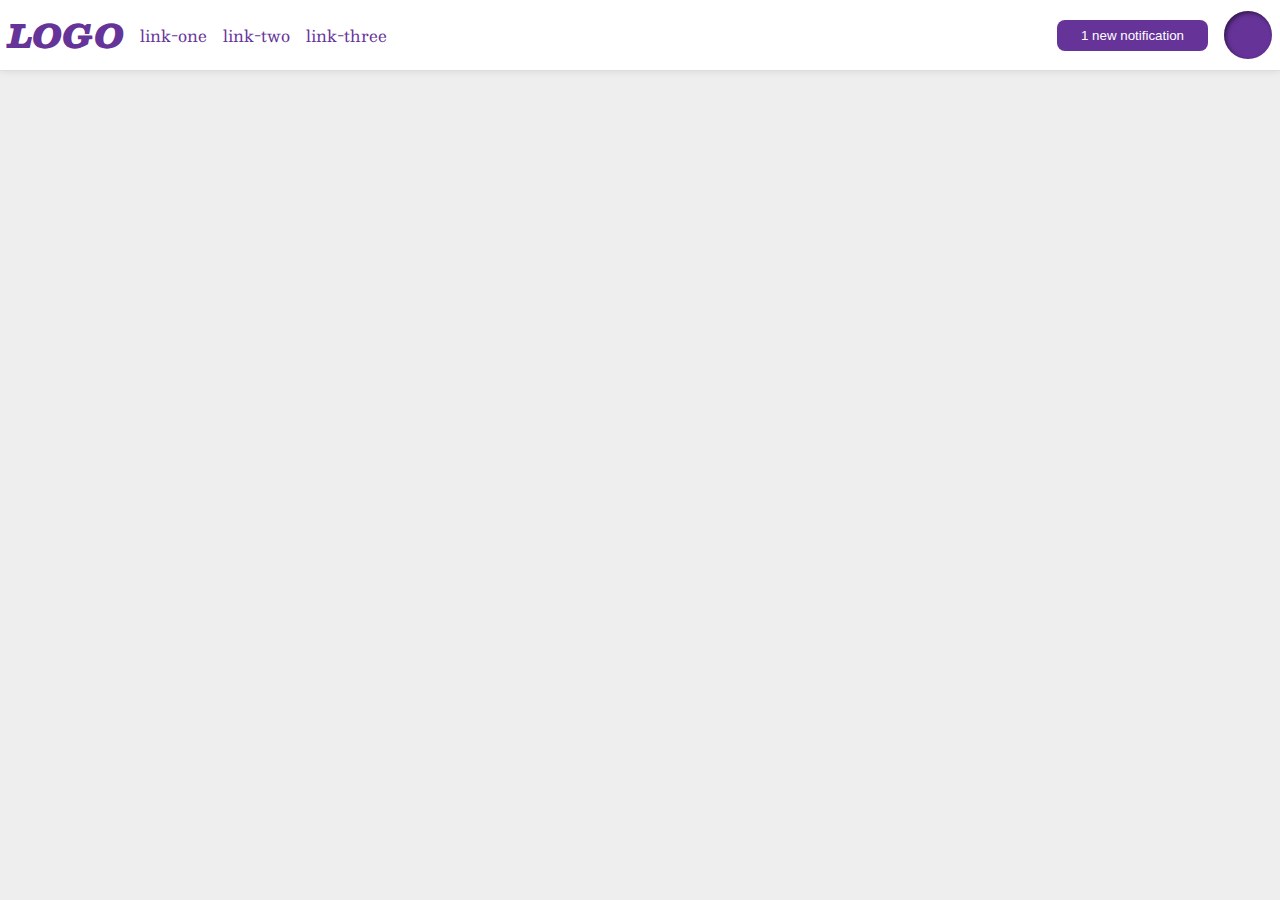
<file: flex/03-flex-header-2/index.html>
<!DOCTYPE html>
<html lang="en">
  <head>
    <meta charset="UTF-8">
    <meta http-equiv="X-UA-Compatible" content="IE=edge">
    <meta name="viewport" content="width=device-width, initial-scale=1.0">
    <title>Flex Header 2</title>
    <link rel="stylesheet" href="style.css">
  </head>
  <body>
    <div class="header">
      <div class="left">
      <div class="logo">
        LOGO
      </div>
      <ul class="links">
        <li><a href="google.com">link-one</a></li>
        <li><a href="google.com">link-two</a></li>
        <li><a href="google.com">link-three</a></li>
      </ul>
    </div>
    <div class="right">
      <button class="notifications">
        1 new notification
      </button>
      <div class="profile-image"></div>
    </div>
    </div>
  </body>
</html>
</file>
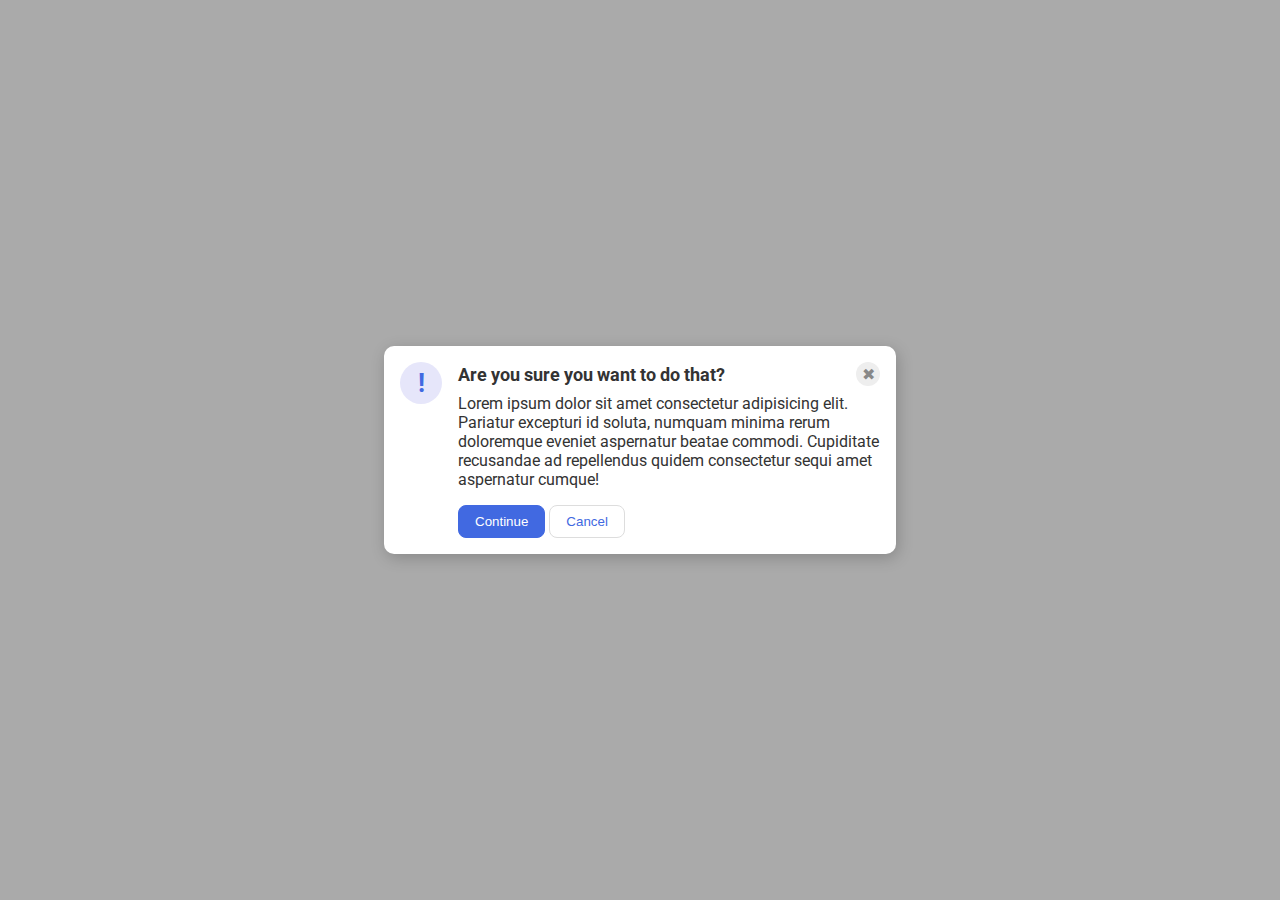
<file: flex/05-flex-modal/index.html>
<!DOCTYPE html>
<html lang="en">
  <head>
    <meta charset="UTF-8">
    <meta http-equiv="X-UA-Compatible" content="IE=edge">
    <meta name="viewport" content="width=device-width, initial-scale=1.0">
    <link rel="stylesheet" href="style.css">
    <title>Modal</title>
  </head>
  <body>
    <div class="modal">
      <div class="icon">!</div>
      <div class="container">
        <div class="header">Are you sure you want to do that?
          <div class="close-button">✖</div>
        </div>
        <div class="text">Lorem ipsum dolor sit amet consectetur adipisicing elit. Pariatur excepturi id soluta, numquam minima rerum doloremque eveniet aspernatur beatae commodi. Cupiditate recusandae ad repellendus quidem consectetur sequi amet aspernatur cumque!</div>
        <button class="continue">Continue</button>
        <button class="cancel">Cancel</button>
      </div>
    </div>
  </body>
</html>
</file>
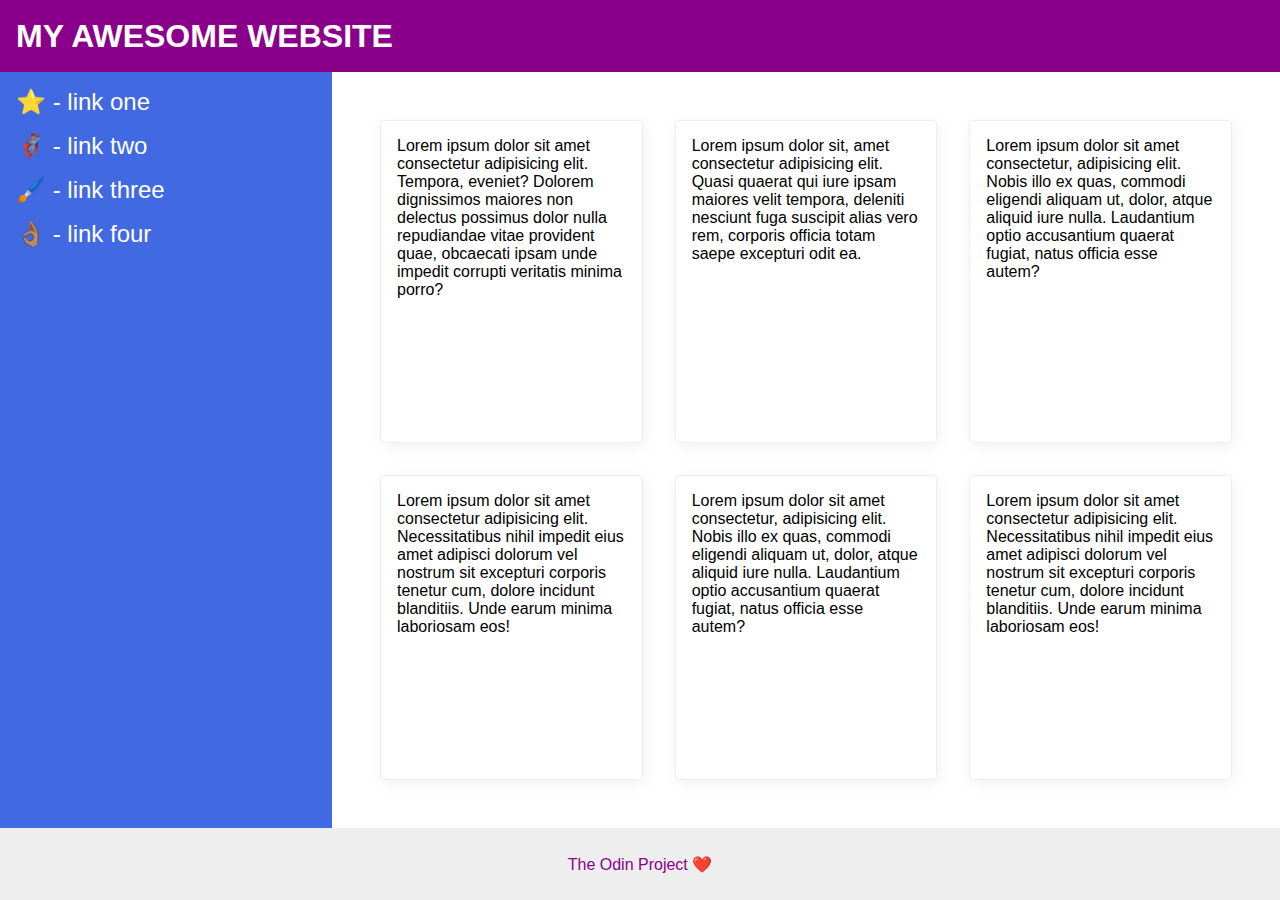
<file: flex/07-flex-layout-2/index.html>
<!DOCTYPE html>
<html lang="en">
  <head>
    <meta charset="UTF-8">
    <meta http-equiv="X-UA-Compatible" content="IE=edge">
    <meta name="viewport" content="width=device-width, initial-scale=1.0">
    <title>The Holy Grail</title>
    <link rel="stylesheet" href="style.css">
  </head>
  <body>
    <div class="header">
      MY AWESOME WEBSITE
    </div>
    <div class = container1>
      
    <div class="sidebar">
      <ul>
        <li><a href="#">⭐ - link one</a></li>
        <li><a href="#">🦸🏽‍♂️ - link two</a></li>
        <li><a href="#">🖌️ - link three</a></li>
        <li><a href="#">👌🏽 - link four</a></li>
      </ul>
    </div>
  
  <div class="container2">
    <div class="card">Lorem ipsum dolor sit amet consectetur adipisicing elit. Tempora, eveniet? Dolorem dignissimos maiores non delectus possimus dolor nulla repudiandae vitae provident quae, obcaecati ipsam unde impedit corrupti veritatis minima porro?</div>
    <div class="card">Lorem ipsum dolor sit, amet consectetur adipisicing elit. Quasi quaerat qui iure ipsam maiores velit tempora, deleniti nesciunt fuga suscipit alias vero rem, corporis officia totam saepe excepturi odit ea.</div>
    <div class="card">Lorem ipsum dolor sit amet consectetur, adipisicing elit. Nobis illo ex quas, commodi eligendi aliquam ut, dolor, atque aliquid iure nulla. Laudantium optio accusantium quaerat fugiat, natus officia esse autem?</div>
    <div class="card">Lorem ipsum dolor sit amet consectetur adipisicing elit. Necessitatibus nihil impedit eius amet adipisci dolorum vel nostrum sit excepturi corporis tenetur cum, dolore incidunt blanditiis. Unde earum minima laboriosam eos!</div>
    <div class="card">Lorem ipsum dolor sit amet consectetur, adipisicing elit. Nobis illo ex quas, commodi eligendi aliquam ut, dolor, atque aliquid iure nulla. Laudantium optio accusantium quaerat fugiat, natus officia esse autem?</div>
    <div class="card">Lorem ipsum dolor sit amet consectetur adipisicing elit. Necessitatibus nihil impedit eius amet adipisci dolorum vel nostrum sit excepturi corporis tenetur cum, dolore incidunt blanditiis. Unde earum minima laboriosam eos!</div>
  </div>
</div>
    <div class="footer">
      The Odin Project ❤️
    </div>
  </body>
</html>
</file>
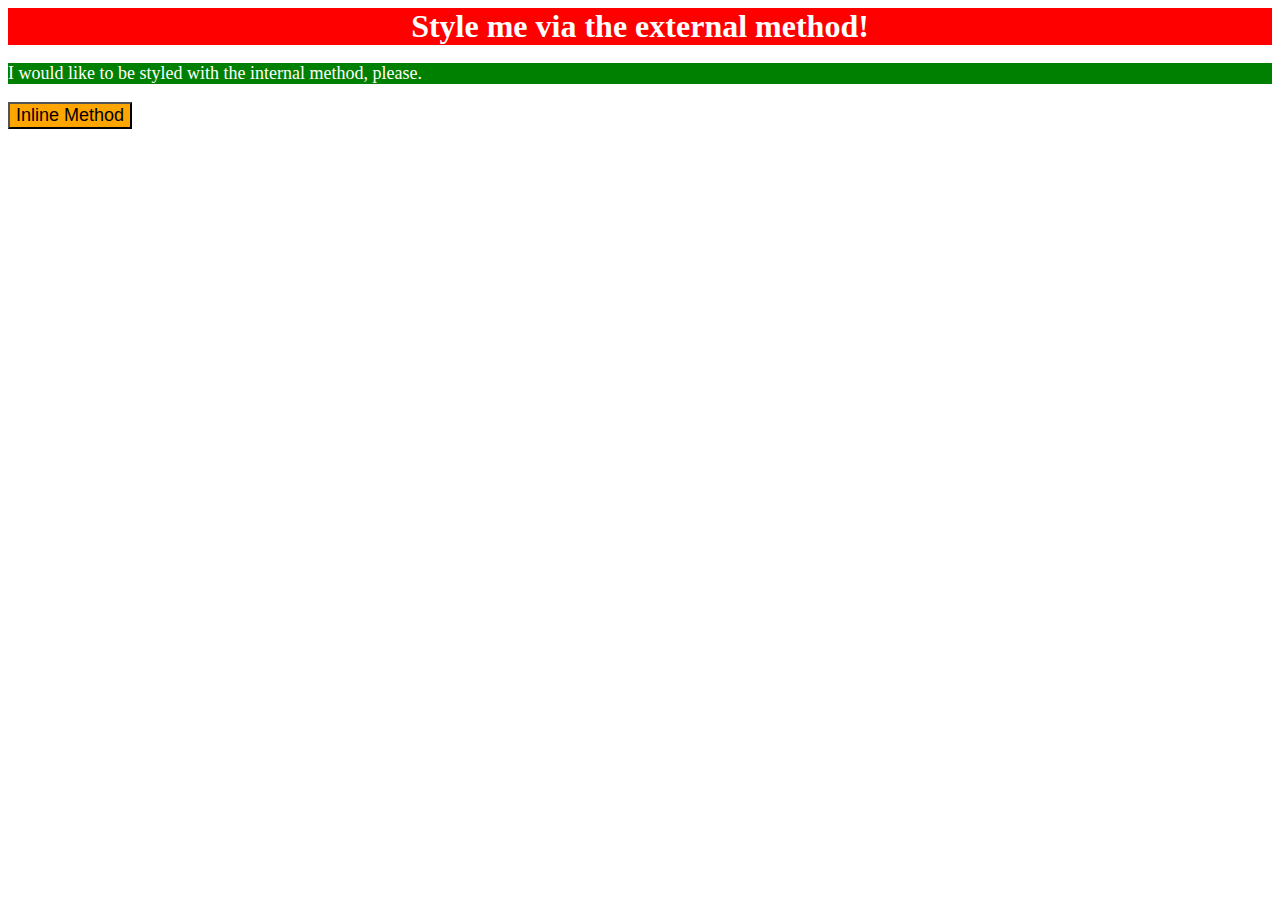
<file: foundations/01-css-methods/index.html>
<!DOCTYPE html>
<html lang="en">
  <head>
    <meta charset="UTF-8">
    <meta http-equiv="X-UA-Compatible" content="IE=edge">
    <meta name="viewport" content="width=device-width, initial-scale=1.0">
    <title>Methods for Adding CSS</title>
    <link rel="stylesheet" href="styles.css">
    <style>
      p {
        background-color: green;
        color: white;
        font-size: 18px;
        
      }

    </style>
  </head>
  <body>
    <div>Style me via the external method!</div>
    <p>I would like to be styled with the internal method, please.</p>
    <button style="color: black; background-color: orange;font-size: 18px;">Inline Method</button>
  </body>
</html>
</file>
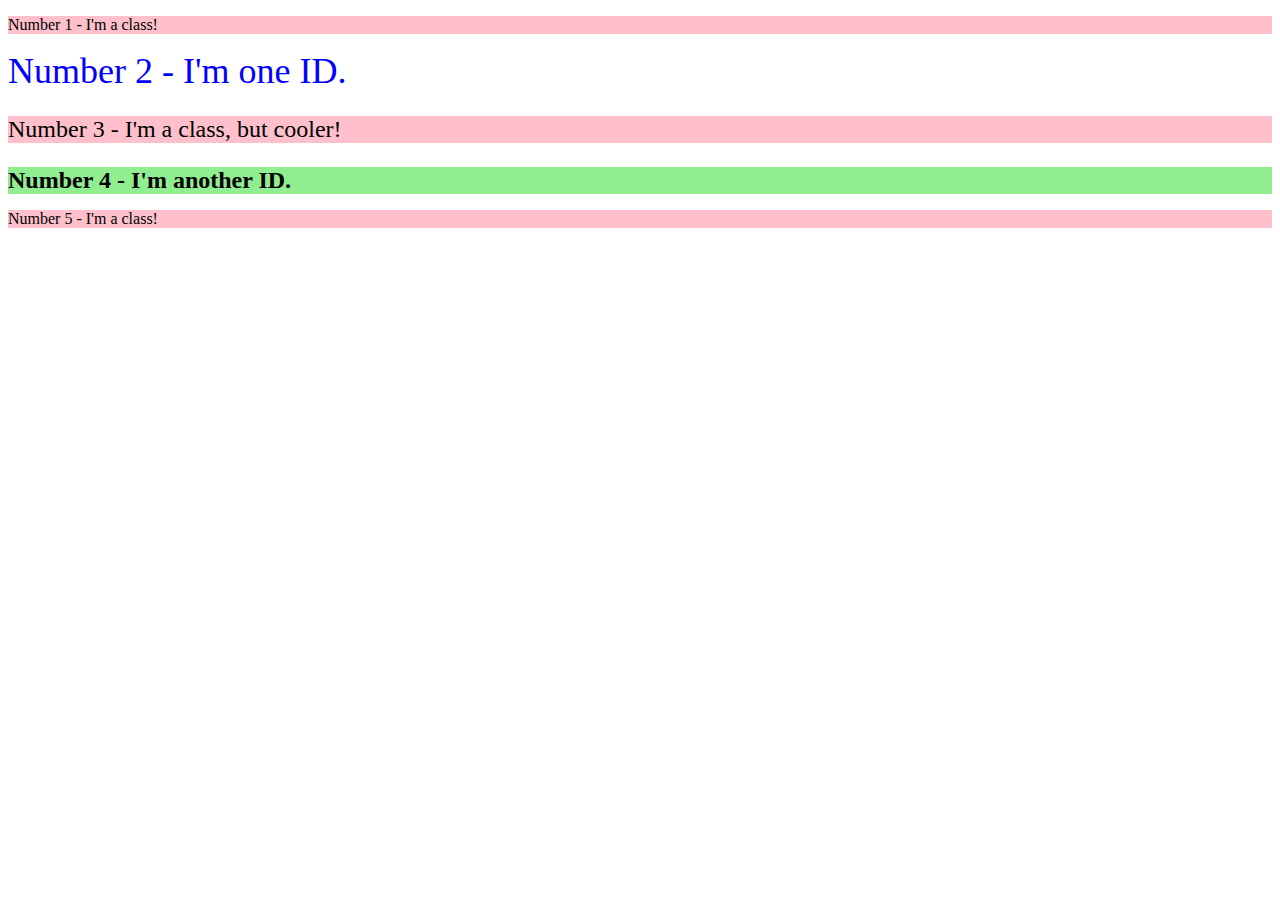
<file: foundations/02-class-id-selectors/index.html>
<!DOCTYPE html>
<html lang="en">
  <head>
    <meta charset="UTF-8">
    <meta http-equiv="X-UA-Compatible" content="IE=edge">
    <meta name="viewport" content="width=device-width, initial-scale=1.0">
    <title>Class and ID Selectors</title>
    <link rel="stylesheet" href="style.css">
  </head>
  <body>
    <p class="odd">Number 1 - I'm a class!</p>
    <div id="number2">Number 2 - I'm one ID.</div>
    <p class="odd cool">Number 3 - I'm a class, but cooler!</p>
    <div id="number4">Number 4 - I'm another ID.</div>
    <p class="odd">Number 5 - I'm a class!</p>
  </body>
</html>
</file>
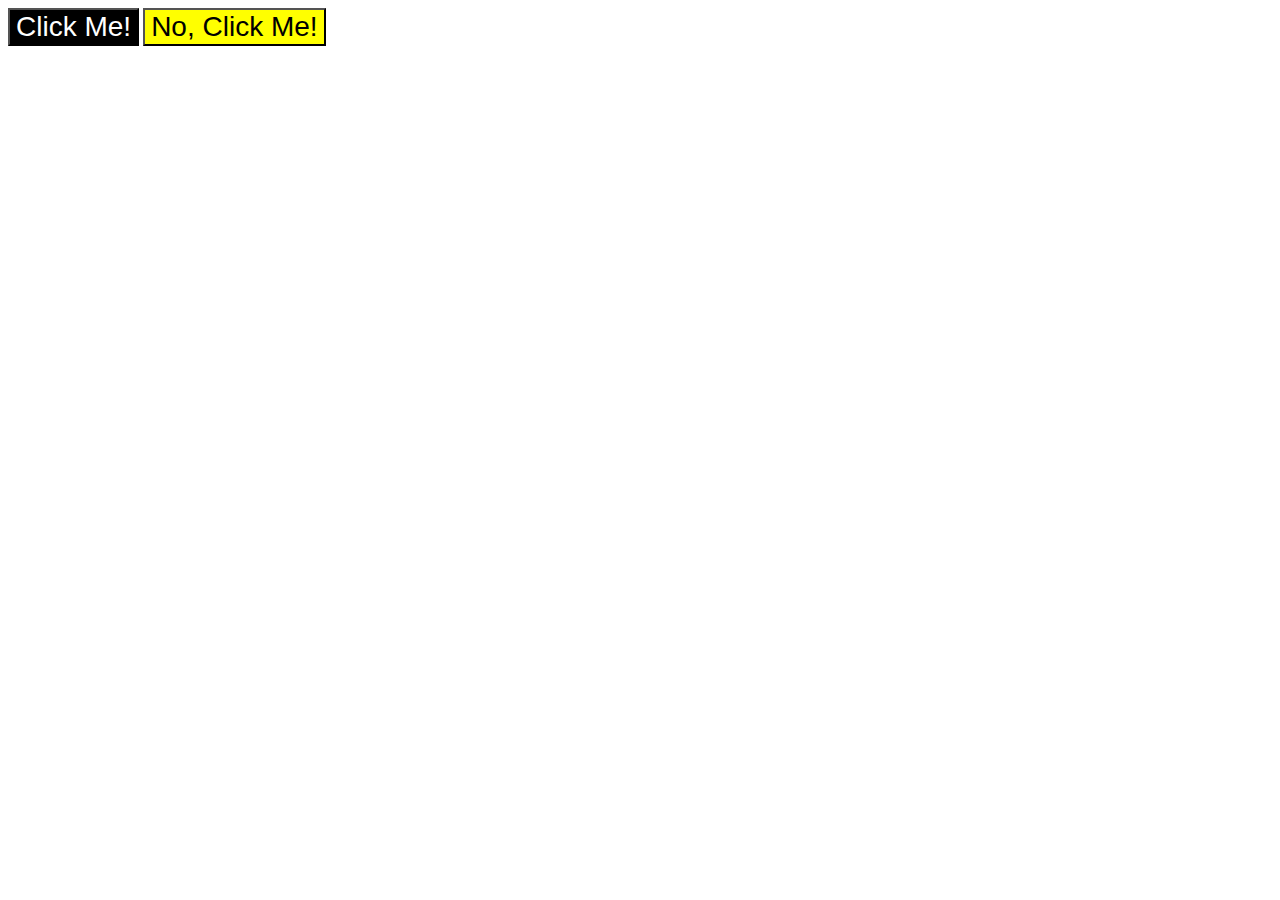
<file: foundations/03-grouping-selectors/index.html>
<!DOCTYPE html>
<html lang="en">
  <head>
    <meta charset="UTF-8">
    <meta http-equiv="X-UA-Compatible" content="IE=edge">
    <meta name="viewport" content="width=device-width, initial-scale=1.0">
    <title>Grouping Selectors</title>
    <link rel="stylesheet" href="style.css">
  </head>
  <body>
    <button class="button1">Click Me!</button>
    <button class="button2">No, Click Me!</button>
  </body>
</html>
</file>
<file: flex/03-flex-header-2/style.css>
/* this is some magical font-importing.  
you'll learn about it later. */
@import url('https://fonts.googleapis.com/css2?family=Besley:ital,wght@0,400;1,900&display=swap');

body {
  margin: 0;
  background: #eee;
  font-family: Besley, serif;
  
}

.header {
  background: white;
  border-bottom: 1px solid #ddd;
  box-shadow: 0 0 8px rgba(0,0,0,.1);
  display: flex;
  justify-content: space-between;
  padding: 8px;
}

.profile-image {
  background: rebeccapurple;
  box-shadow: inset 2px 2px 4px rgba(0,0,0,.5);
  border-radius: 50%;
  width: 48px;
  height: 48px;
}

.logo {
  color: rebeccapurple;
  font-size: 32px;
  font-weight: 900;
  font-style: italic;
  
}

button {
  border: none;
  border-radius: 8px;
  background: rebeccapurple;
  color: white;
  padding: 8px 24px;
}

a {
  /* this removes the line under our links */
  text-decoration: none;
  color: rebeccapurple;
}

ul {
  list-style-type: none;
  display: flex;
  margin: 0;
  padding: 0;
  gap: 16px;
}

.left, .right{
  display: flex;
  align-items: center;
  gap: 16px;
}
</file>
<file: flex/05-flex-modal/style.css>
@import url('https://fonts.googleapis.com/css2?family=Roboto:wght@400;700&display=swap');

html, body {
  height: 100%;
}

body {
  font-family: Roboto, sans-serif;
  margin: 0;
  background: #aaa;
  color: #333;
  /* I'll give you this one for free lol */
  display: flex;
  align-items: center;
  justify-content: center;
}

.modal {
  background: white;
  width: 480px;
  border-radius: 10px;
  box-shadow: 2px 4px 16px rgba(0,0,0,.2);

  display: flex;
  gap: 16px;
  padding: 16px;
}

.icon {
  color: royalblue;
  font-size: 26px;
  font-weight: 700;
  background: lavender;
  width: 42px;
  height: 42px;
  border-radius: 50%;
  display: flex;
  align-items: center;
  justify-content: center;

  flex-shrink: 0;
}

.close-button {
  background: #eee;
  border-radius: 50%;
  color: #888;
  font-weight: 400;
  font-size: 16px;
  height: 24px;
  width: 24px;
  display: flex;
  align-items: center;
  justify-content: center;
}

button {
  padding: 8px 16px;
  border-radius: 8px;
}

button.continue {
  background: royalblue;
  border: 1px solid royalblue;
  color: white;
}

button.cancel {
  background: white;
  border: 1px solid #ddd;
  color: royalblue;
}

.text {
  margin-bottom: 16px;
}

.header {
  display: flex;
  align-items: center;
  justify-content: space-between;
  font-weight: bold;
  font-size: 18px;
  margin-bottom: 8px;
 

}
</file>
<file: flex/07-flex-layout-2/style.css>
body {
  font-family: -apple-system, BlinkMacSystemFont, 'Segoe UI', Roboto, Oxygen, Ubuntu, Cantarell, 'Open Sans', 'Helvetica Neue', sans-serif;
  margin: 0;
  min-height: 100vh;
  display: flex;
  flex-direction: column;
}

.header {
  height: 72px;
  background: darkmagenta;
  color: white;
  font-size: 32px;
  font-weight: 900;
  display: flex;
  align-items: center;
  padding-left: 16px;
  
}

.footer {
  height: 72px;
  background: #eee;
  color: darkmagenta;
  display: flex;
  justify-content: center;
  align-items: center;
  flex-shrink: 0;

}

.sidebar {
    width: 300px;
    background: royalblue;
    padding: 16px;
    font-size: 24px;
    color: white;
    
}

.card {
  border: 1px solid #eee;
  box-shadow: 2px 4px 16px rgba(0,0,0,.06);
  border-radius: 4px;
  flex: 1 0 25%;
  padding: 16px;
  margin: 16px;
  max-width: 300px;
}

.container1 {
  display: inline-flex;
  flex: 1 0 0; 
}

.container2 {
  display: flex;
  flex-wrap: wrap;
  padding: 32px;
  flex: 1 4 0;
}

ul {
  list-style-type: none;
  padding: 0px;
  margin-top: 0px;
}

li {
  margin-bottom: 16px;
  margin-left: 0px;
  padding: 0px;
}

a {
  color: white;
  text-decoration: none;
}
</file>
<file: foundations/01-css-methods/styles.css>
/* styles.css */

div {
    background-color: red;
    color: white;
    font-size: 32px;
    text-align: center;
    font-weight: bold;
  }
</file>
<file: foundations/02-class-id-selectors/style.css>
/* styles.css*/

.odd {
    background-color: pink;
    font-family: "Verdana", "DejaVu sans" sans-serif;
}

.cool {
    font-size: 24px;
}

#number2 {
    color: blue; 
    font-size: 36px;
}

#number4 {
    background-color: lightgreen;
    font-size: 24px;
    font-weight: bold;
}
</file>
<file: foundations/03-grouping-selectors/style.css>
/* styles.css*/

.button1,
.button2 {
    font-size: 28px;
    font-family: "Helvetica", "Times New Roman", sans-serif;
}

.button1 {
    background-color: black; 
    color: white;
}
.button2 {
    background-color: yellow;
}
</file>
